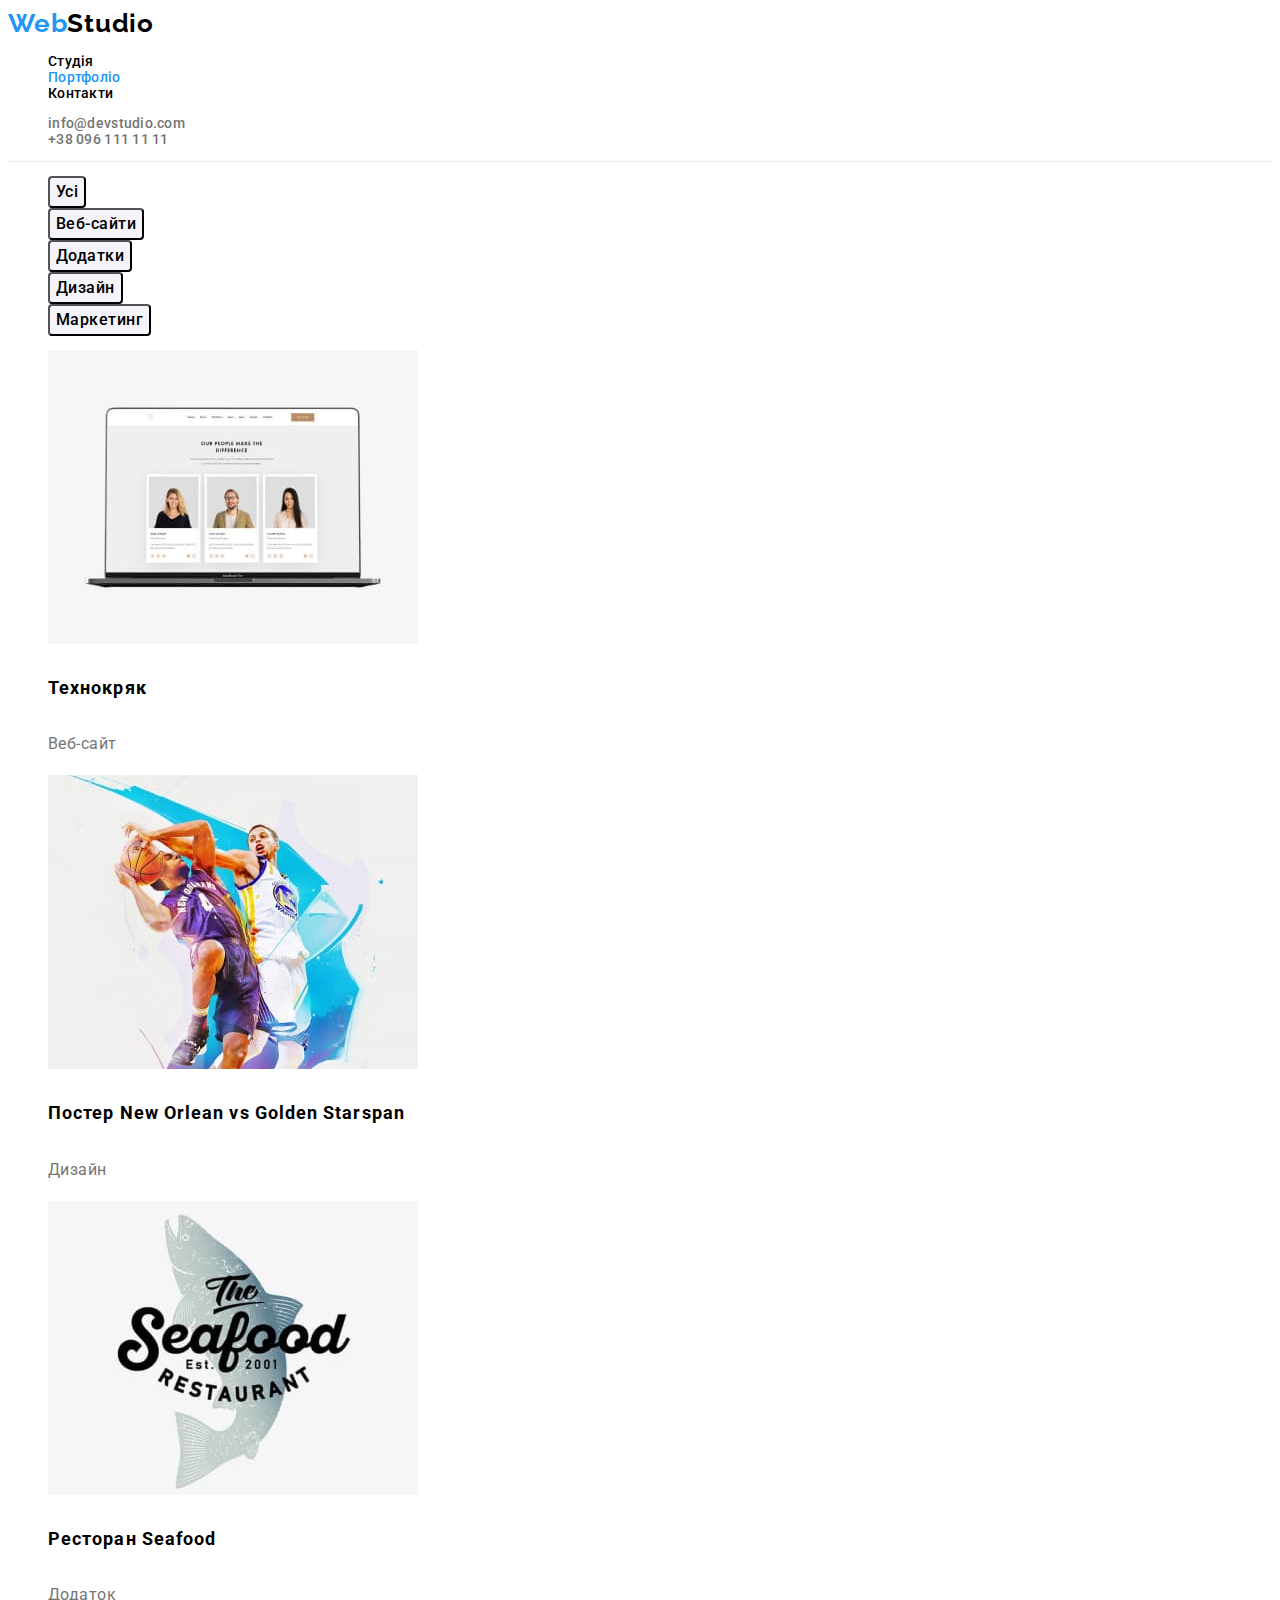
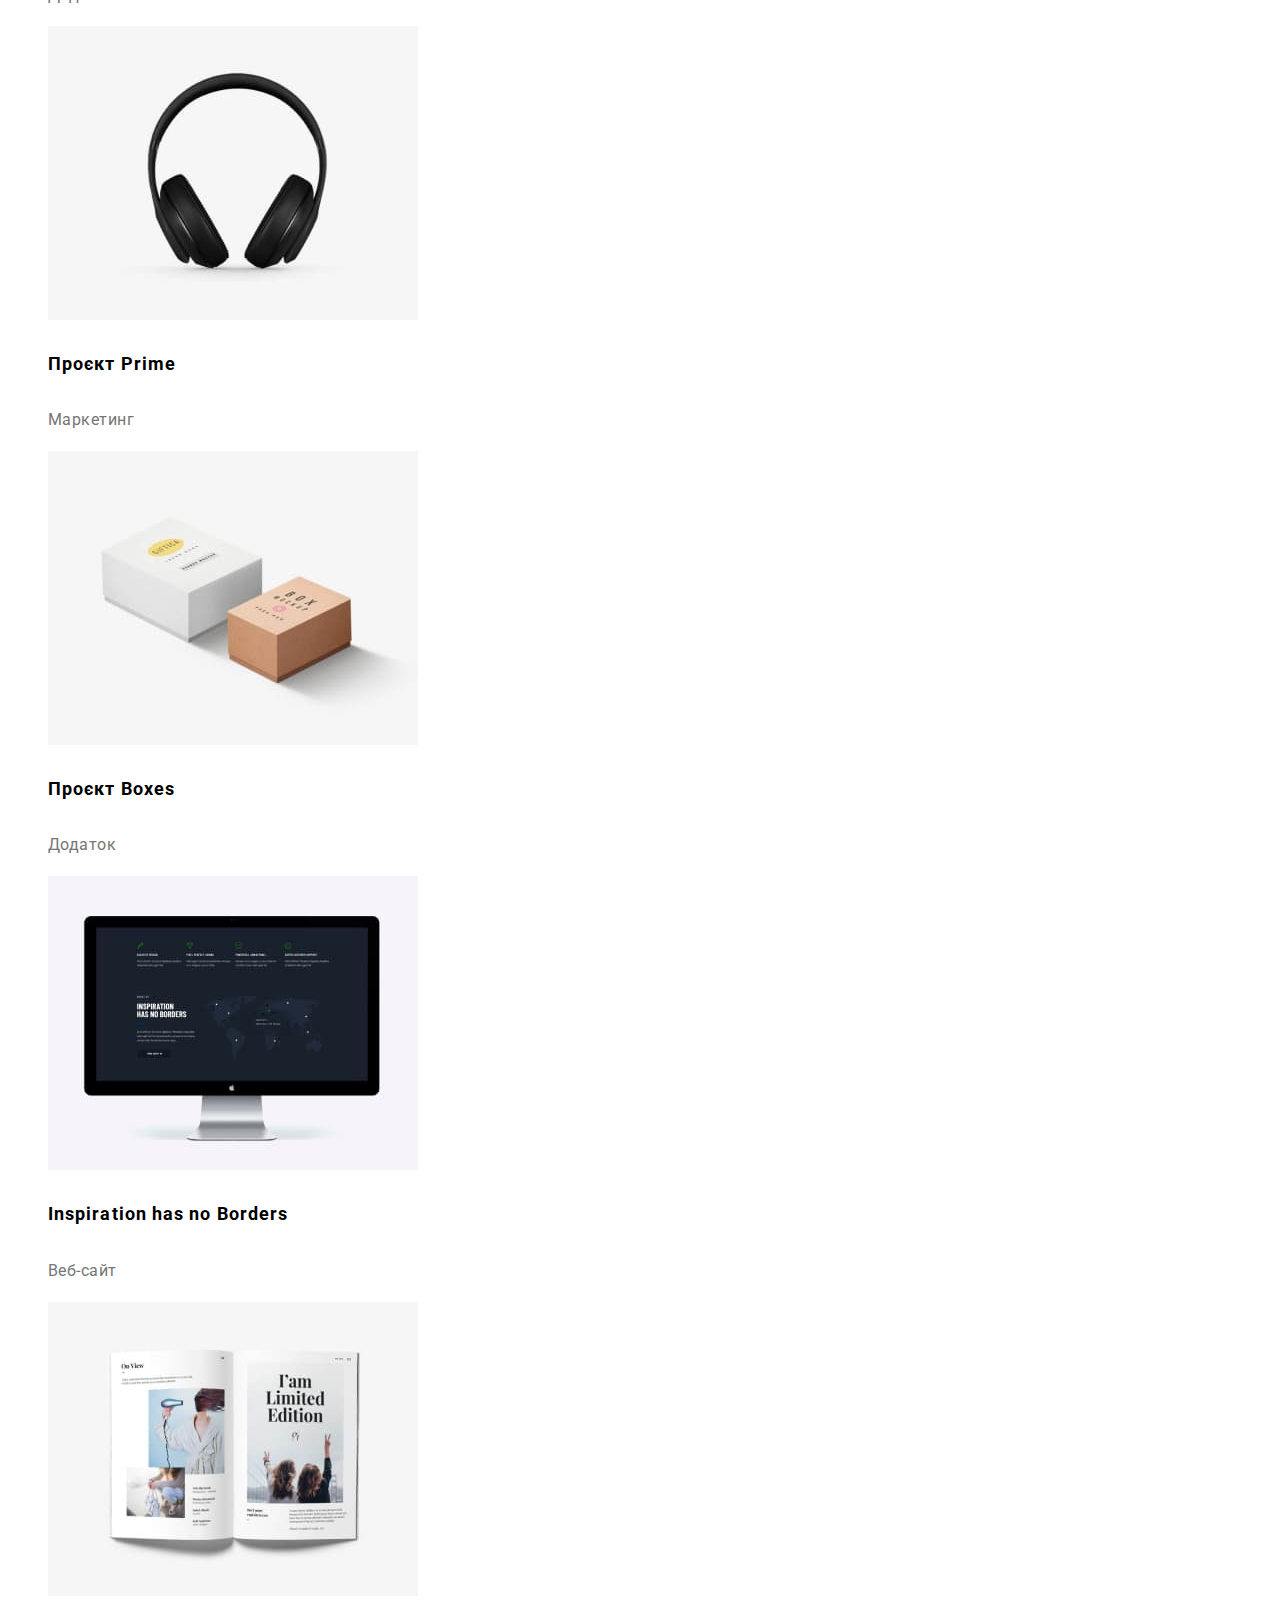
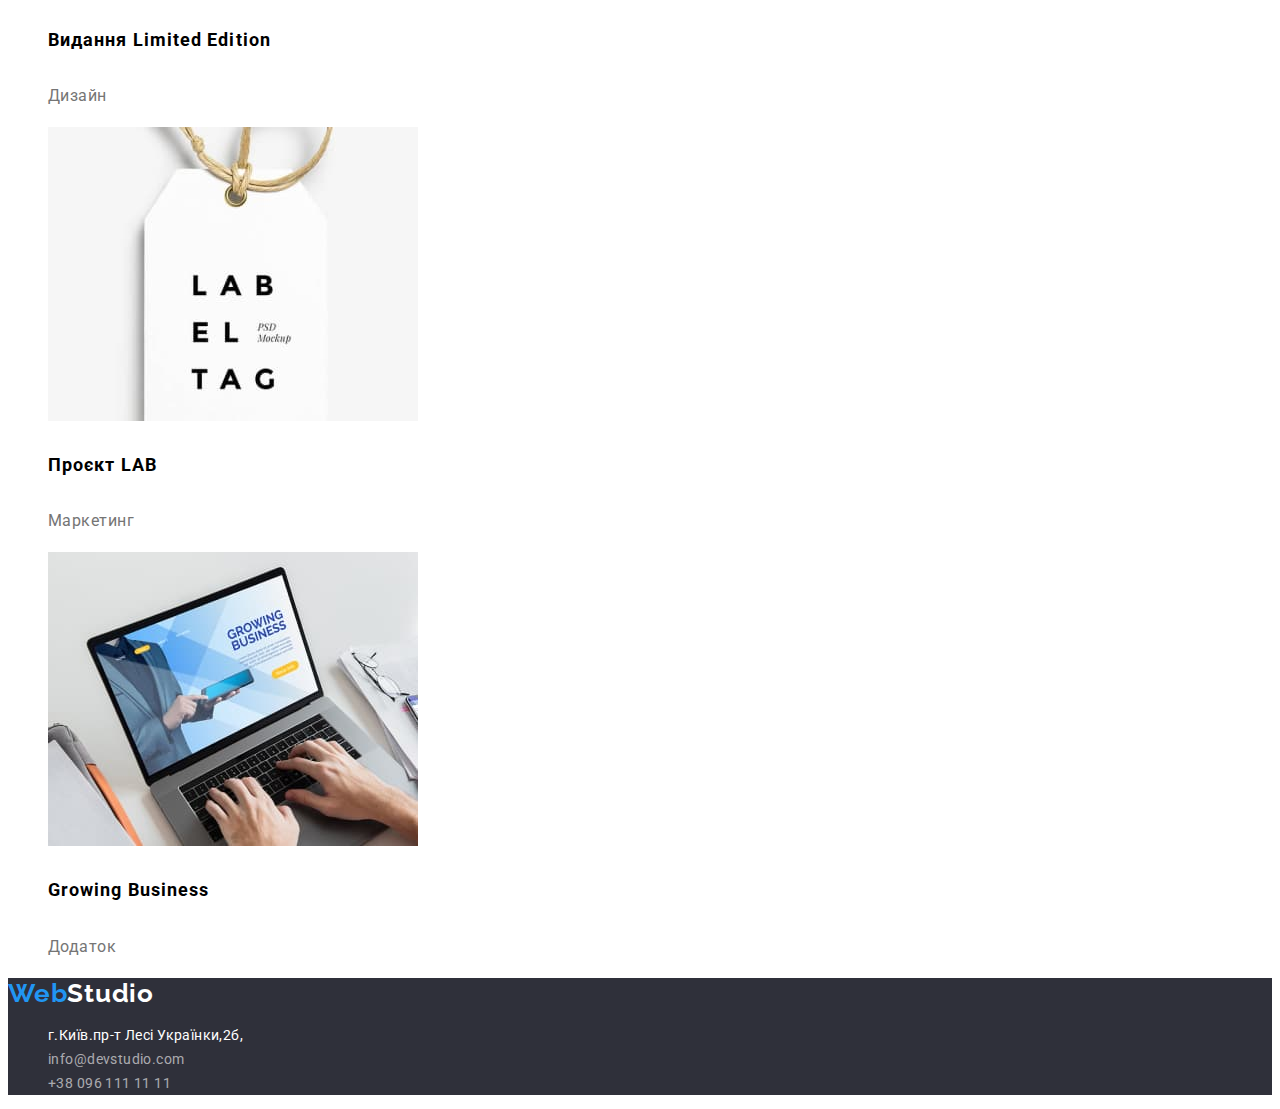
<file: portfolio.html>
<!DOCTYPE html>
<html lang="uk">

<head>
  <meta charset="UTF-8">
  <meta http-equiv="X-UA-Compatible" content="IE=edge">
  <meta name="viewport" content="width=device-width, initial-scale=1.0">
  <link href="https://fonts.googleapis.com/css2?family=Raleway:wght@700&family=Roboto:wght@400;500;700;900&display=swap"
    rel="stylesheet">
  <link rel="stylesheet" href="css/styles.css">
  <title>WebStudio/portfolio</title>
</head>

<body>
  <header class="header">
    <div class="header__container _container">
      <nav class="header__menu menu">
        <a href="./index.html" class="logo__link logo"><span>Web</span>Studio</a>
        <ul class="menu__list">
          <li class="menu__item"><a href="./index.html" class="menu__link">Студія</a></li>
          <li class="menu__item"><a href="#" class="menu__link active">Портфоліо</a></li>
          <li class="menu__item"><a href="#" class="menu__link">Контакти</a></li>
        </ul>
      </nav>
      <ul class="header__contacts">
        <li><a href="mailto:info@devstudio.com" class="header-contacts__link">info@devstudio.com</a></li>
        <li><a href="tel:+380961111111" class="header-contacts__link">+38 096 111 11 11</a></li>
      </ul>
    </div>
  </header>
  <main class="page__portfolio portfolio">
    <section class="ourworks">
      <div class="ourworks__container _container">
        <h2 class="ourworks__title--hidden title-block">Наші роботи</h2>
        <ul class="ourworks-list__buttons buttons">
          <li class="buttons__item"><button class="btn" type="button">Усі</button></li>
          <li class="buttons__item"><button class="btn" type="button">Веб-сайти</button></li>
          <li class="buttons__item"><button class="btn" type="button">Додатки</button></li>
          <li class="buttons__item"><button class="btn" type="button">Дизайн</button></li>
          <li class="buttons__item"><button class="btn" type="button">Маркетинг</button></li>
        </ul>
        <ul class="ourworks-cards__list">
          <li class="ourworks-card__item">
            <img class="ourworks-card__img" src="images/portfolio/portfolio1.jpg" alt="Технокряк" width="370">
            <h3 class="ourworks-card__title">Технокряк</h3>
            <p class="ourworks-card__text">Веб-сайт</p>
          </li>
          <li class="ourworks-card__item">
            <img class="ourworks-card__img" src="images/portfolio/portfolio2.jpg"
              alt="Постер New Orlean vs Golden Starspan" width="370">
            <h3 class="ourworks-card__title">Постер <span lang="en">New Orlean vs Golden Starspan</span></h3>
            <p class="ourworks-card__text">Дизайн</p>
          </li>
          <li class="ourworks-card__item">
            <img class="ourworks-card__img" src="images/portfolio/portfolio3.jpg" alt="Ресторан Seafood" width="370">
            <h3 class="ourworks-card__title">Ресторан <span lang="en">Seafood</span></h3>
            <p class="ourworks-card__text">Додаток</p>
          </li>
          <li class="ourworks-card__item">
            <img class="ourworks-card__img" src="images/portfolio/portfolio4.jpg" alt="" width="370">
            <h3 class="ourworks-card__title">Проєкт <span lang="en">Prime</span></h3>
            <p class="ourworks-card__text">Маркетинг</p>
          </li>
          <li class="ourworks-card__item">
            <img class="ourworks-card__img" src="images/portfolio/portfolio5.jpg" alt="Проєкт Boxes" width="370">
            <h3 class="ourworks-card__title">Проєкт <span lang="en">Boxes</span></h3>
            <p class="ourworks-card__text">Додаток</p>
          </li>
          <li class="ourworks-card__item">
            <img class="ourworks-card__img" src="images/portfolio/portfolio6.jpg" alt="Inspiration has no Borders"
              width="370">
            <h3 class="ourworks-card__title"><span lang="en">Inspiration has no Borders</span></h3>
            <p class="ourworks-card__text">Веб-сайт</p>
          </li>
          <li class="ourworks-card__item">
            <img class="ourworks-card__img" src="images/portfolio/portfolio7.jpg" alt="Видання Limited Edition"
              width="370">
            <h3 class="ourworks-card__title">Видання <span lang="en">Limited Edition</span></h3>
            <p class="ourworks-card__text">Дизайн</p>
          </li>
          <li class="ourworks-card__item">
            <img class="ourworks-card__img" src="images/portfolio/portfolio8.jpg" alt="Проєкт LAB" width="370">
            <h3 class="ourworks-card__title">Проєкт <span lang="en">LAB</span></h3>
            <p class="ourworks-card__text">Маркетинг</p>
          </li>
          <li class="ourworks-card__item">
            <img class="ourworks-card__img" src="images/portfolio/portfolio9.jpg" alt="Growing Business" width="370">
            <h3 class="ourworks-card__title"><span lang="en">Growing Business</span></h3>
            <p class="ourworks-card__text">Додаток</p>
          </li>
        </ul>
      </div>
    </section>
  </main>
  <footer class="footer">
    <div class="footer__container _container">
      <a href="./index.html" class="footer-logo logo__link "><span>Web</span>Studio</a>
      <address class="footer__address address">
        <ul>
          <li><a href="https://goo.gl/maps/fDBCQv3pAZJWur3u7" target="_blank" rel="noreferrer noopener nofollow"
              class="address__link--white">г.Київ.пр-т Лесі Українки,2б,</a></li>
          <li><a href="mailto:info@devstudio.com" class="address__link">info@devstudio.com</a><br /></li>
          <li><a href="tel:+380961111111" class="address__link">+38 096 111 11 11</a></li>
        </ul>
      </address>
    </div>
  </footer>
</body>

</html>
</file>
<file: css/styles.css>
a {
  text-decoration: none;
}

ul,
ol,
li {
  list-style: none;
}

body {
  font-size: 14px;
  color: var(--black-text-colot);
  font-family: Roboto, sans-serif;
}

/* ----------VARIABLES------------------------- */
:root {
  --white-base-color: #fff;
  --third-background-color: #f5f4fa;
  --black-background-color: #2F303A;
  --black-text-color: #212121;
  --grey-text-color: #757575;
  --white-alfa-color: rgba(255, 255, 255, 0.6);
  --blue-accent-color: #2196F3;
}

/* ----------CONTAINRT-------------------------- */
/* ._container {
  max-width: 1170px;
  margin: 0 auto;
} */

/* ----------TITLE-BLOCK---------------------- */
.title-block {
  font-weight: 700;
  font-size: 36px;
  line-height: calc(42 / 36 * 100%);
  /* text-align: center; */
}

/* --------HEADER--------------------------------- */
.header {
  border-bottom: 1px solid #ECECEC;
}

/* .header__container {
  display: flex;
  justify-content: space-between;
  align-items: center;
  padding: 25px 0;
} */

/* .header__menu {
  display: flex;
} */

.logo {
  font-family: Raleway, sans-serif;
  font-weight: 700;
  font-size: 26px;
  line-height: calc(31 / 26);
  letter-spacing: 0.03em;
}

/* .logo:not(:last-child) {
  margin: 0 93px 0 0;
} */

.logo__link {
  color: #000;
}

.logo__link span {
  color: var(--blue-accent-color);
}

/* .menu__list {
  display: flex;
  align-items: center;
} */

/* .menu__item:not(:last-child) {
  margin: 0 50px 0 0;
} */

.menu__link {
  color: inherit;
  font-weight: 500;
  letter-spacing: 0.02em;
  line-height: calc(16 / 14);
}

.active {
  color: var(--blue-accent-color)
}

.menu__link:hover {
  color: var(--blue-accent-color);
  transition: all .3s linear;
}

/* .header__contacts {
  display: flex;
} */

.header-contacts__link {
  color: var(--grey-text-color);
  letter-spacing: 0.02em;
  font-weight: 500;
  line-height: calc(16 / 14);
}

/* .header__contacts li:not(:last-child) {
  padding: 0 50px 0 0px;
} */

.header-contacts__link:hover,
.header-contacts__link:focus {
  color: var(--blue-accent-color);
  transition: all .3s linear;
}

/* --------PAGE-INTRO-------------------------------------------- */
.page__intro {
  background: var(--black-background-color);
  /* padding: 200px 0; */
}

.intro__title {
  color: var(--white-base-color);
  /* text-align: center; */
  text-transform: uppercase;
  letter-spacing: 0.06em;
  font-weight: 900;
  font-size: 44px;
  line-height: calc(60 / 44);
  /* padding: 0 0 30px 0; */
}

.intro__button {
  /* margin: 0 auto;
  display: block; */
  color: var(--white-base-color);
  background-color: var(--blue-accent-color);
  padding: 10px 32px;
  box-shadow: 0px 4px 4px rgba(0, 0, 0, 0.15);
  border-radius: 4px;
  cursor: pointer;
  font-weight: 700;
  font-size: 16px;
  font-family: inherit;
  line-height: calc(30 / 16);
  letter-spacing: 0.06em;
}

/* ------------ADVANTAGES--------------------------------------- */
/* .advantages {
  padding: 94px 0;
} */

.advantages__title--hidden {
  display: none;
}

/* .advantages__list {
  display: flex;
  gap: 30px;
} */

/* .advantages__item {
  flex: 1 1 25%;
} */

.advantages__subtitle {
  font-size: 14px;
  margin-bottom: 10px;
  font-weight: 700;
  letter-spacing: 0.03em;
  line-height: calc(16 / 14);
  text-transform: uppercase;
}

.advantages__text {
  color: var(--grey-text-color);
  line-height: calc(24 / 14);
  letter-spacing: 0.03em;
}

/* -----------What-We-Do------------------------- */

/* .whatwedo {
  padding: 0 0 94px 0;
} */

/* .whatwedo__gallery {
  display: flex;
  align-items: center;
  gap: 30px;
} */

/* .whatwedo__item {
  flex: 1 1 33.33%;
} */

.whatwedo__item img {
  max-width: 100%;
}

/* --------TEAM--------------------------------- */
.team {
  background: var(--third-background-color);
  /* padding: 94px 0; */
}

/* .team__list {
  display: flex;
  gap: 30px;
} */

.team__item {
  /* display: flex;
  flex-direction: column; */
  height: 100%;
  box-shadow: 0px 1px 3px rgba(0, 0, 0, 0.12), 0px 1px 1px rgba(0, 0, 0, 0.14), 0px 2px 1px rgba(0, 0, 0, 0.2);
  border-radius: 0px 0px 4px 4px;
}

.item-team__image {
  width: 100%;
}

.item-team__title {
  /* text-align: center; */
  font-weight: 500;
  font-size: 16px;
  line-height: calc(19 / 16);
  letter-spacing: 0.03em;
  /* padding: 30px 0 10px 0; */
}

.item-team__text {
  /* text-align: center; */
  color: var(--grey-text-color);
  font-size: 16px;
  line-height: calc(19 / 16);
  letter-spacing: 0.03em;
  /* padding: 0px 0 30px 0; */
}

/* ----------FOOTER---------------------------------- */
.footer {
  background: var(--black-background-color);
  /* padding: 60px 0; */
}

.footer-logo {
  font-family: Raleway, sans-serif;
  font-weight: 700;
  font-size: 26px;
  line-height: calc(31 / 26);
  color: var(--white-base-color);
  letter-spacing: 0.03em;
  /* padding: 0 0 20px 0;
  display: inline-block; */
}

.footer__address {
  font-style: normal;
  line-height: calc(24 / 14);
  letter-spacing: 0.03em;
}

.address__link {
  color: var(--white-alfa-color);
  /* padding: 10px 0; */
}

.address__link--white {
  color: var(--white-base-color);
}

.address__link--white:hover,
.address__link--white:focus,
.address__link:hover,
.address__link:focus {
  color: var(--blue-accent-color);
  transition: all .3s linear;
}

/* ------------/--------------------------------------- */

/* ------PAGE-PORTFOLIO---------------------------- */
/* .ourworks {
  padding: 94px 0;
} */

.ourworks__title--hidden {
  display: none;
}

/* -------BUTTONS-------------- */
/* .ourworks-list__buttons {
  display: flex;
  justify-content: center;
  padding: 0 0 50px 0;
} */

/* .buttons__item:not(:last-child) {
  padding: 0 30px 0 0;
} */

.btn {
  font-weight: 500;
  font-size: 16px;
  line-height: calc(26 / 16);
  cursor: pointer;
  font-family: inherit;
  /* padding: 6px 25px; */
  background: var(--third-background-color);
  border-radius: 4px;
  letter-spacing: 0.03em;
}

.btn:hover,
.btn:focus {
  background: var(--blue-accent-color);
  color: var(--white-base-color);
  box-shadow: 0px 3px 1px rgba(0, 0, 0, 0.1), 0px 1px 2px rgba(0, 0, 0, 0.08), 0px 2px 2px rgba(0, 0, 0, 0.12);
  transition: all .5s;
}

/* ------CARDS------------------------ */

/* .ourworks-cards__list {} */

/* .ourworks-card__item {} */

.ourworks-card__img {
  max-width: 100%;
}

.ourworks-card__title {
  font-weight: 700;
  font-size: 18px;
  line-height: calc(36 / 14);
  letter-spacing: 0.06em;
}

.ourworks-card__text {
  font-size: 16px;
  line-height: calc(30 / 16);
  color: var(--grey-text-color);
  letter-spacing: 0.03em;
}
</file>
